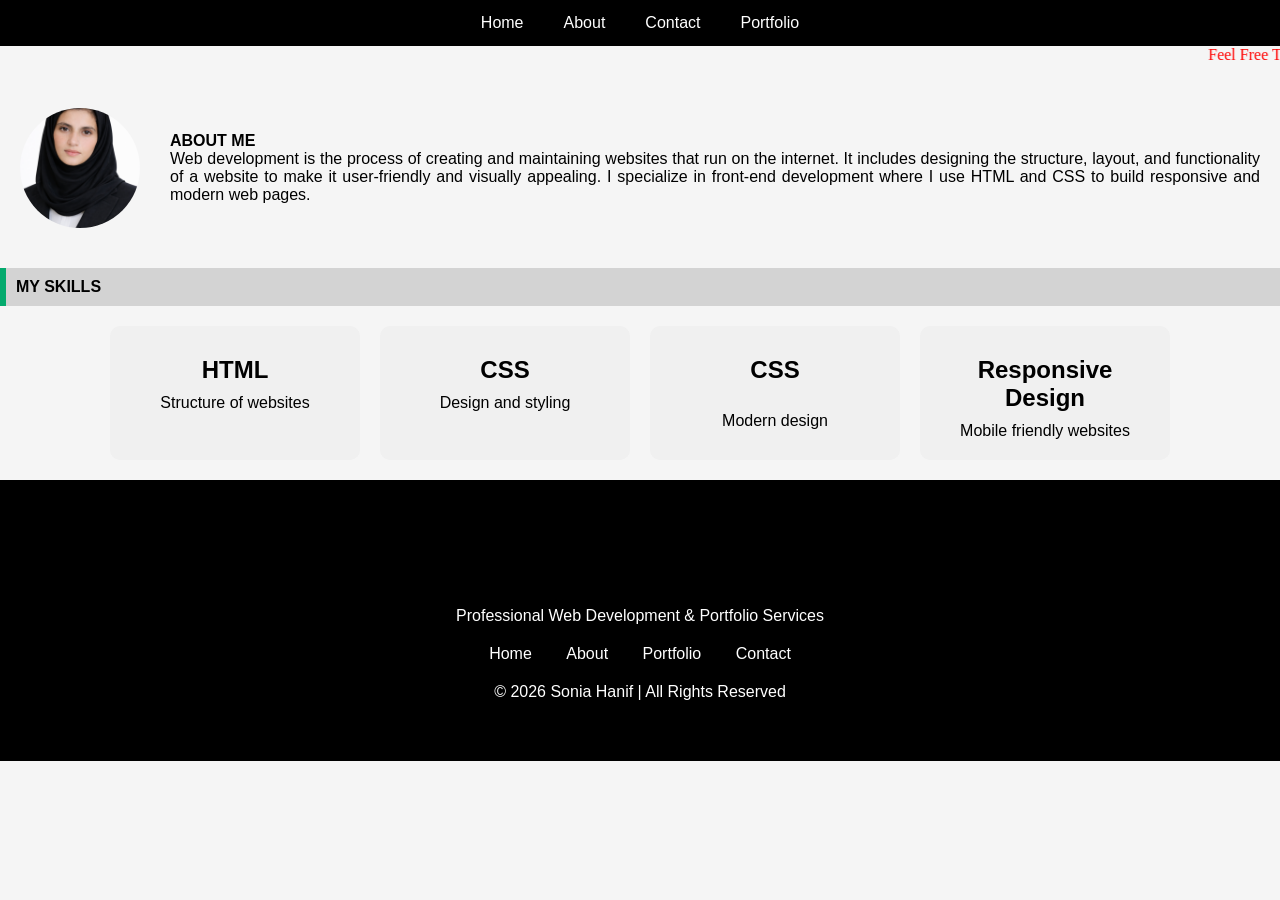
<file: about.html>
<!DOCTYPE html>

<html lang="en">
<head>
<meta charset="UTF-8">
<meta name="viewport" content="width=device-width, initial-scale=1.0">
<title>About</title>
<link rel="stylesheet" href="styles.css">

<style>
    .about-section{
    display:flex;
    align-items:center;
    gap:30px;
    padding:20px;
}

.about-text{
    flex:1;
}

img.sticky{
    width:150px;
    height:150px;
    border-radius:50%;
    object-fit:cover;
    margin:0;
}

@media(max-width:768px){
    .about-section{
        flex-direction:column;
        text-align:center;
    }
}
img.sticky{
    display:block;
    margin:20px auto;
    width:120px;
    height:120px;
    border-radius:100%;
    object-fit:cover;
}

.skills-container{
    display:flex;
    flex-wrap:wrap;
    justify-content:center;
    gap:20px;
    padding:20px;
}

.big-footer{
    width:100%;
    background:black;
    color:white;
    text-align:center;
    padding:60px 20px;
}

.footer-content h2{
    margin-bottom:10px;
}

.footer-links{
    margin:20px 0;
}

.footer-links a{
    color:white;
    text-decoration:none;
    margin:0 15px;
}
</style>

</head>

<body>

<ul>
<li><a href="index.html">Home</a></li>
<li><a href="about.html">About</a></li>
<li><a href="contact.html">Contact</a></li>
<li><a href="portfolio.html">Portfolio</a></li>
</ul>
 <p style="text-align: justify; font-family:sans serif;color:red;"><marquee>Feel Free To Contact Me----Email:: soniahanifbrw@gmail.com</marquee></p>

<div class="about-section">

<img src="images/6.png" alt="Profile" class="sticky">

<div class="about-text">

<p><strong>ABOUT ME</strong></p>

<p style="text-align:justify;">
Web development is the process of creating and maintaining websites that run on the internet. It includes designing the structure, layout, and functionality of a website to make it user-friendly and visually appealing. I specialize in front-end development where I use HTML and CSS to build responsive and modern web pages.
</p>

</div>

</div><div class="success">
<p><strong>MY SKILLS</strong></p>
</div>

<div class="skills-container">
    
  <div class="box">
    <h3>HTML</h3>
    <p>Structure of websites</p>
  </div>

  <div class="box">
    <h3>CSS</h3>
    <p>Design and styling</p>
  </div>
<div class="box">
    <h3>CSS</h3><br>
    <p>Modern design</p>
  </div>

  <div class="box">
    <h3>Responsive Design</h3>
    <p>Mobile friendly websites</p>
  </div>

</div> <!-- last box close -->

</div> <!-- skills-container close -->
<footer class="big-footer">

<div class="footer-content">

<h2>Let's Work Together</h2>

<p>
Professional Web Development & Portfolio Services
</p>

<div class="footer-links">
<a href="index.html">Home</a>
<a href="about.html">About</a>
<a href="portfolio.html">Portfolio</a>
<a href="contact.html">Contact</a>
</div>

<p>© 2026 Sonia Hanif | All Rights Reserved</p>

</div>

</footer>
</body>
</html>
</file>
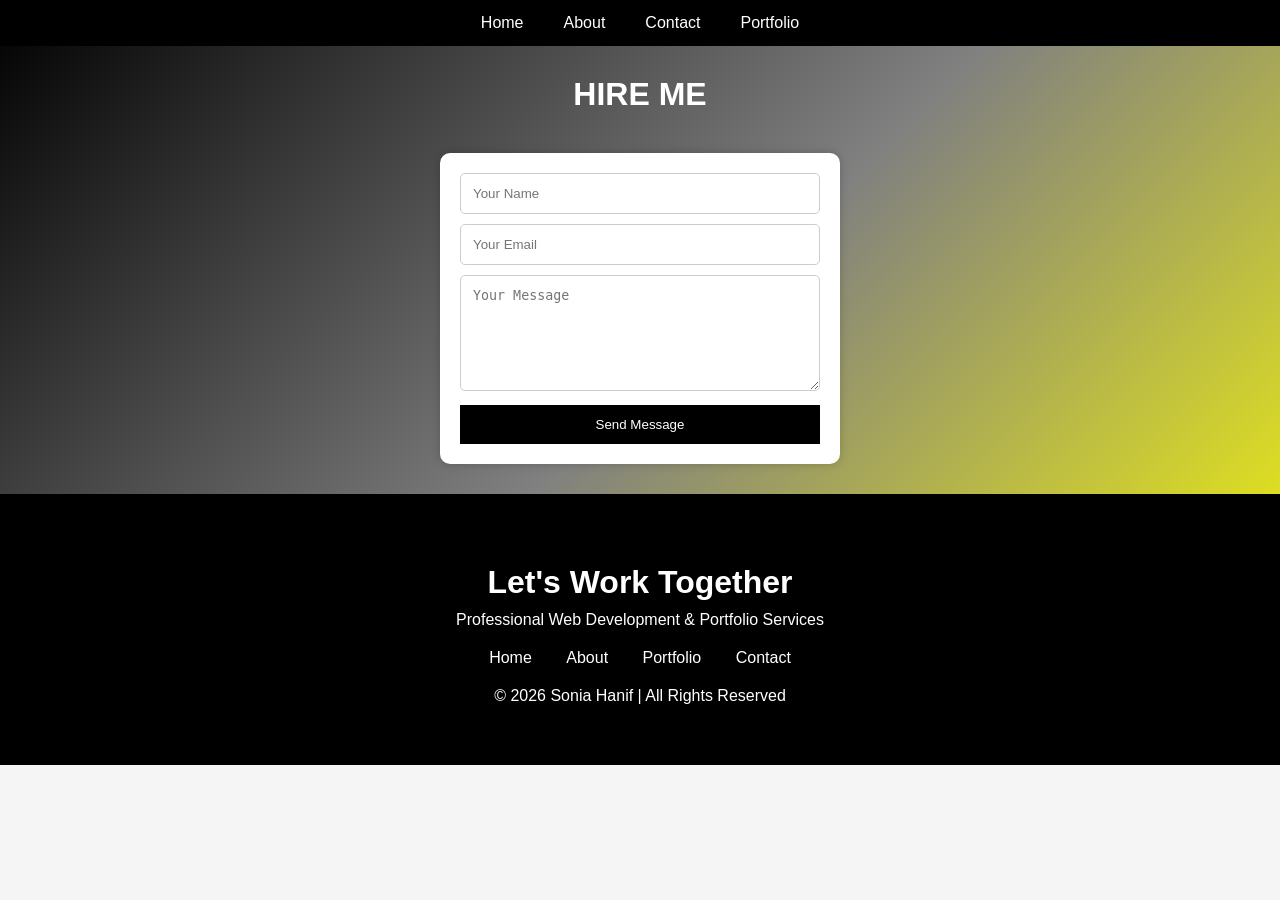
<file: contact.html>
<!DOCTYPE html>

<html lang="en">
<head>
<meta charset="UTF-8">
<meta name="viewport" content="width=device-width, initial-scale=1.0">
<title>Contact</title>

<link rel="stylesheet" href="styles.css">

<style>
.contact-box{
    width:90%;
    max-width:400px;
    margin:30px auto;
    background:white;
    padding:20px;
    border-radius:10px;
    box-shadow:0 0 10px rgba(0,0,0,0.2);
}

.contact-box input,
.contact-box textarea{
    width:100%;
    padding:12px;
    margin-bottom:10px;
    border:1px solid #ccc;
    border-radius:5px;
}

.contact-box button{
    width:100%;
    padding:12px;
    background:black;
    color:white;
    border:none;
    cursor:pointer;
}

.contact-box button:hover{
    background:#333;
}

.contact-heading{
    text-align:center;
    color:white;
    padding-top:30px;
}
 .big-footer{
    width:100%;
    background:black;
    color:white;
    text-align:center;
    padding:60px 20px;
    margin-top:30px;
}

.footer-links{
    margin:20px 0;
}

.footer-links a{
    color:white;
    text-decoration:none;
    margin:0 15px;
}

.footer-content h2,
.footer-content p{
    color:white;
}   
</style>

</head>

<body style="background:linear-gradient(135deg, black, grey, yellow);">

<ul>
<li><a href="index.html">Home</a></li>
<li><a href="about.html">About</a></li>
<li><a href="contact.html">Contact</a></li>
<li><a href="portfolio.html">Portfolio</a></li>
</ul>

<h2 class="contact-heading">HIRE ME</h2>

<div class="contact-box">

<form action="https://formspree.io/f/mzdlzrob" method="POST">

<input type="text" name="name" placeholder="Your Name" required>

<input type="email" name="email" placeholder="Your Email" required>

<textarea name="message" placeholder="Your Message" rows="6" required></textarea>

<button type="submit">Send Message</button>

</form>

</div>

<!-- Footer yahan paste kar do (same footer jo baqi pages mein use kar rahi ho) -->
<footer class="big-footer">

<div class="footer-content">

<h2>Let's Work Together</h2>

<p>
Professional Web Development & Portfolio Services
</p>

<div class="footer-links">
<a href="index.html">Home</a>
<a href="about.html">About</a>
<a href="portfolio.html">Portfolio</a>
<a href="contact.html">Contact</a>
</div>

<p>© 2026 Sonia Hanif | All Rights Reserved</p>

</div>

</footer>
</body>
</html>
</file>
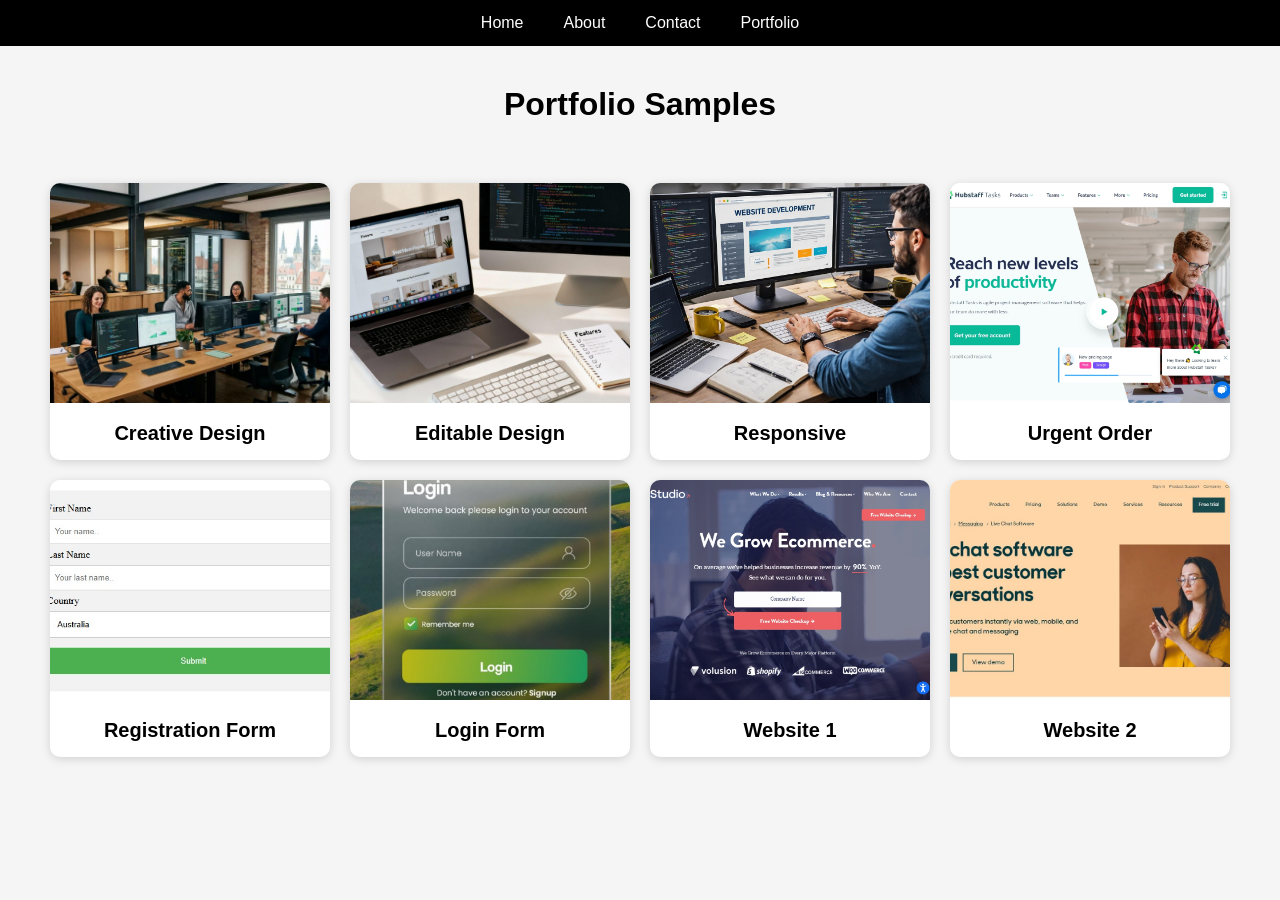
<file: portfolio.html>
<!DOCTYPE html>

<html lang="en">
<head>
<meta charset="UTF-8">
<meta name="viewport" content="width=device-width, initial-scale=1.0">
<title>Portfolio</title>

<link rel="stylesheet" href="styles.css">

<style>
.portfolio-heading{
    text-align:center;
    margin:30px 0;
}

.gallery{
    display:flex;
    flex-wrap:wrap;
    justify-content:center;
    gap:20px;
    padding:20px;
}

.gallery-item{
    width:280px;
    background:white;
    border-radius:10px;
    overflow:hidden;
    box-shadow:0 2px 10px rgba(0,0,0,0.15);
    transition:0.3s;
}

.gallery-item:hover{
    transform:translateY(-5px);
}

.gallery-item img{
    width:100%;
    height:220px;
    object-fit:cover;
}

.desc{
    text-align:center;
    padding:15px;
    font-size:20px;
    font-weight:bold;
}

@media(max-width:768px){

    .gallery-item{
        width:95%;
    }

    .gallery-item img{
        height:200px;
    }

    .desc{
        font-size:18px;
    }
}
</style>

</head>

<body>

<ul>
<li><a href="index.html">Home</a></li>
<li><a href="about.html">About</a></li>
<li><a href="contact.html">Contact</a></li>
<li><a href="portfolio.html">Portfolio</a></li>
</ul>

<h2 class="portfolio-heading">Portfolio Samples</h2>

<div class="gallery">

<div class="gallery-item">
<img src="images/3.jpg" alt="Creative Design">
<div class="desc">Creative Design</div>
</div>

<div class="gallery-item">
<img src="images/5.jpg" alt="Editable Design">
<div class="desc">Editable Design</div>
</div>

<div class="gallery-item">
<img src="images/2.jpg" alt="Responsive">
<div class="desc">Responsive</div>
</div>

<div class="gallery-item">
<img src="images/11.jpg" alt="Urgent Order">
<div class="desc">Urgent Order</div>
</div>

<div class="gallery-item">
<img src="images/8.jpg" alt="Registration Form">
<div class="desc">Registration Form</div>
</div>

<div class="gallery-item">
<img src="images/9.jpg" alt="Login Form">
<div class="desc">Login Form</div>
</div>

<div class="gallery-item">
<img src="images/10.jpg" alt="Website 1">
<div class="desc">Website 1</div>
</div>

<div class="gallery-item">
<img src="images/13.jpg" alt="Website 2">
<div class="desc">Website 2</div>
</div>

</div>

<!-- Same Footer Yahan Paste Kar Do -->

</body>
</html>

</body>
</html>
</file>
<file: styles.css>
/* =========================
GLOBAL
========================= */

*{
margin:0;
padding:0;
box-sizing:border-box;
}

html,body{
width:100%;
overflow-x:hidden;
font-family:Arial, Helvetica, sans-serif;
background:#f5f5f5;
}

/* =========================
HEADINGS
========================= */

h1,h2,h3{
text-align:center;
color:black;
padding:10px;
}

h1{
font-size:48px;
}

h2{
font-size:32px;
}

h3{
font-size:24px;
}

/* =========================
NAVBAR
========================= */

.navbar{
background:black;
padding:10px;
}

ul{
list-style:none;
background:black;
display:flex;
justify-content:center;
align-items:center;
flex-wrap:wrap;
}

ul li a{
display:block;
color:white;
text-decoration:none;
padding:14px 20px;
transition:.3s;
}

ul li a:hover{
background:green;
}

/* =========================
IMAGES
========================= */

img{
max-width:100%;
height:auto;
}

/* =========================
SLIDER
========================= */

.slideshow-container{
width:100%;
max-width:100%;
position:relative;
margin:auto;
}

.mySlides{
display:none;
}

.mySlides img{
width:100%;
height:400px;
object-fit:cover;
}

.text{
color:red;
font-size:25px;
font-weight:bold;
text-align:center;
padding:10px;
}

.prev,
.next{
cursor:pointer;
position:absolute;
top:50%;
color:red;
font-size:28px;
font-weight:bold;
padding:10px;
}

.next{
right:0;
}

.dot{
height:15px;
width:15px;
background:#bbb;
border-radius:50%;
display:inline-block;
}

.active{
background:#717171;
}

/* =========================
HOME SKILLS SECTION
========================= */

.skills-section{
display:flex;
justify-content:center;
flex-wrap:wrap;
gap:30px;
padding:30px;
text-align:center;
}

.skills-section img{
width:200px;
height:200px;
border-radius:50%;
object-fit:cover;
}

.skills-section p{
width:200px;
}

/* =========================
ABOUT PAGE
========================= */

.skills-container{
display:flex;
justify-content:center;
flex-wrap:wrap;
gap:20px;
padding:20px;
}

.box{
width:250px;
background:#f0f0f0;
padding:20px;
border-radius:10px;
text-align:center;
}

.success{
background:lightgrey;
border-left:6px solid #04AA6D;
padding:10px;
}

/* =========================
PORTFOLIO
========================= */

.gallery{
display:flex;
flex-wrap:wrap;
justify-content:center;
gap:20px;
padding:20px;
}

.gallery-item{
width:280px;
background:white;
border-radius:10px;
overflow:hidden;
box-shadow:0 2px 8px rgba(0,0,0,.15);
}

.gallery-item img{
width:100%;
height:220px;
object-fit:cover;
}

.desc{
text-align:center;
padding:15px;
font-size:20px;
}

/* =========================
CONTACT FORM
========================= */

.contact-box{
width:90%;
max-width:400px;
margin:30px auto;
background:white;
padding:20px;
border-radius:10px;
}

input,
textarea{
width:100%;
padding:12px;
margin-bottom:10px;
border:1px solid #ccc;
border-radius:5px;
}

button{
width:100%;
padding:12px;
background:black;
color:white;
border:none;
cursor:pointer;
}

button:hover

/* =========================
FOOTER
========================= */

.big-footer{
width:100%;
background:black;
color:white;
text-align:center;
padding:40px 20px;
}

.footer-links{
margin:20px 0;
}

.footer-links a{
color:white;
text-decoration:none;
margin:0 10px;
}

.footer-icons{
margin-top:20px;
}

.footer-icons img{
width:25px;
height:25px;
}

/* =========================
MOBILE RESPONSIVE
========================= */

@media screen and (max-width:768px){

```
h1{
    font-size:32px;
}

h2{
    font-size:24px;
}

h3{
    font-size:18px;
}

ul{
    flex-direction:column;
}

ul li{
    width:100%;
    text-align:center;
}

.mySlides img{
    height:220px;
}

.text{
    font-size:18px;
}

.skills-section{
    flex-direction:column;
    align-items:center;
}

.skills-section img{
    width:150px;
    height:150px;
}

.skills-section p{
    width:90%;
}

.skills-container{
    flex-direction:column;
    align-items:center;
}

.gallery-item{
    width:95%;
}

.footer-links a{
    display:block;
    margin:10px 0;
}
```

}
</file>
